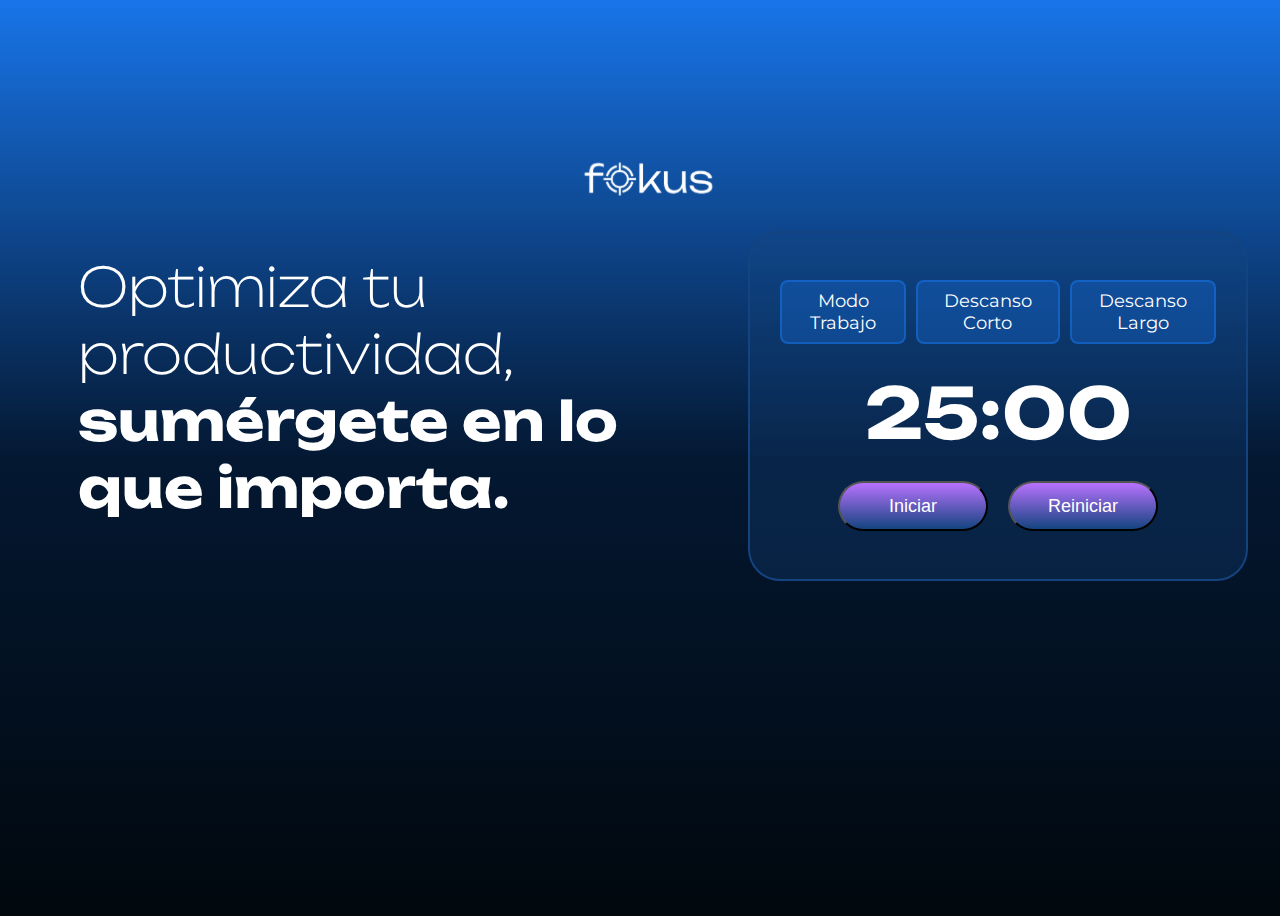
<file: index.html>
<!DOCTYPE html>
<html lang="es">
<head>
    <meta charset="UTF-8">
    <meta name="viewport" content="width=device-width, initial-scale=1.0">
    <title>Fokus Challenge</title>
    <link rel="stylesheet" href="/src/style.css">
    <link rel="preconnect" href="https://fonts.googleapis.com">
    <link rel="preconnect" href="https://fonts.gstatic.com" crossorigin>
    <link href="https://fonts.googleapis.com/css2?family=Montserrat&family=Unbounded:wght@200;400;700&display=swap" rel="stylesheet">
</head>
<body>
    <div class="contenedorPrincipal">

        <img src="image/Fokus -  logo.svg" alt="logo fokus">
        <div class="contenedorTimer">
            <div class="contenedorParrafo">
                <p class="parrafo">Optimiza tu productividad,<strong> sumérgete en lo que importa.</strong></p>
            </div>
            
            <div class="timer">
                
                <div class="timerModo">
                    <button id="workBtn" class="botonesTimer">Modo Trabajo</button>
                    <button id="shortBreakBtn" class="botonesTimer">Descanso Corto</button>
                    <button id="longBreakBtn" class="botonesTimer">Descanso Largo</button>
                </div>
                
                <div id="timer" class="cronometro">25:00</div>
                
                <div class="panelTimer">
                    <button id="startBtn" class="inicioPausa">Iniciar</button>
                    <button id="resetBtn" class="inicioPausa">Reiniciar</button>
                </div>
                
            </div>
          
        </div>        
    </div>


  
    <script src="src/app.js"></script>
</body>
</html>
</file>
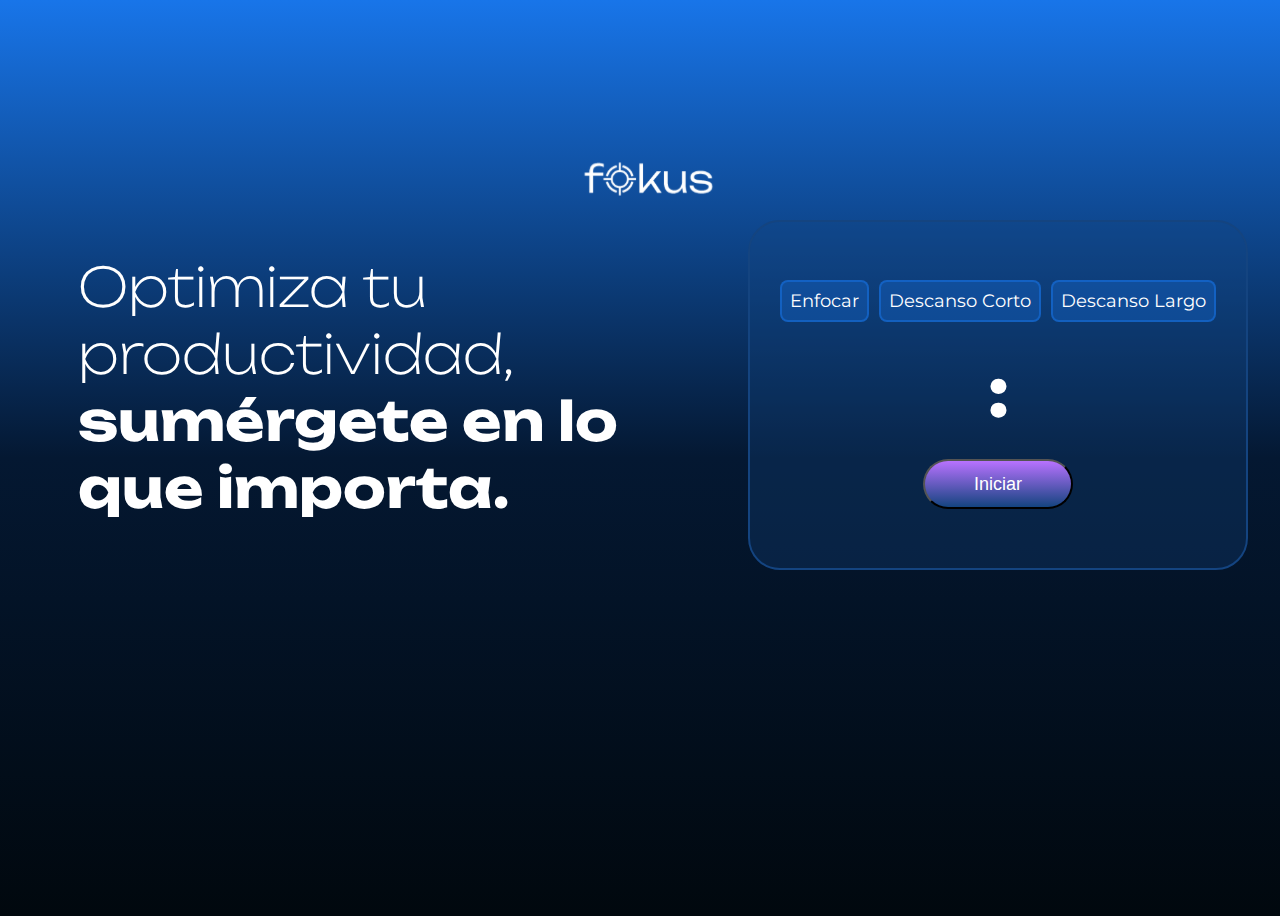
<file: fokus/index.html>
<!DOCTYPE html>
<html lang="es">
<head>
    <meta charset="UTF-8">
    <meta name="viewport" content="width=device-width, initial-scale=1.0">
    <title>Fokus Challenge</title>
    <link rel="stylesheet" href="/src/style.css">
    <link rel="preconnect" href="https://fonts.googleapis.com">
    <link rel="preconnect" href="https://fonts.gstatic.com" crossorigin>
    <link href="https://fonts.googleapis.com/css2?family=Montserrat&family=Unbounded:wght@200;400;700&display=swap" rel="stylesheet">
</head>
<body>
    <div class="contenedorPrincipal">
        <img src="image/Fokus -  logo.svg" alt="logo fokus">
        <div class="contenedorTimer">
            <div class="contenedorParrafo">
                <p class="parrafo">Optimiza tu productividad,<strong> sumérgete en lo que importa.</strong></p>
            </div>

            <div class="timer">
                <div class="timerModo">
                    <a href="/" class="botonesTimer btn" data-time="1500" id="enfocar">Enfocar</a>
                    <a href="/" class="botonesTimer btn" data-time="300" id="corto">Descanso Corto</a>
                    <a href="/" class="botonesTimer btn" data-time="900" id="largo">Descanso Largo</a>
                </div>
                <div class="panelTimer">
                    <p class="cronometro" id="minutos"></p>
                    <p class="cronometro">:</p>
                    <p class="cronometro" id="segundos"></p>
                </div>
                

                <button  id="btn-inicio" class="inicioPausa">Iniciar</button>
            </div>
        </div>
    </div>
    <audio src="src/sounds/alarm-clock-short-6402.mp3"></audio>
    <script src="/src/app.js"></script>
</body>
</html>
</file>
<file: src/style.css>
html {
    box-sizing: border-box;
}
*, *:before, *:after {
    box-sizing: inherit;
}
body {
    font-family: 'Unbounded', sans-serif;
    background: linear-gradient(#1875E9, #041832 ,#01080E);
}
p {
    color: #FFFFFF;  
}
.parrafo {
    font-weight: 200;
    font-size: 54px;
    width: 50vw;
    height: 50vh;
}
strong{
    font-weight: 700;
    font-size: 54px;
}
img {
    width: 157px;
    height: 40px;
    display: flex;
}
.contenedorPrincipal {
    display: flex;
    flex-direction: column;
    justify-content: center;
    align-items: center;
    width: 100vw;
    height: 100vh;

}
.contenedorTimer {
    display: flex;
    align-items: baseline;
    justify-content: center;
}
.contenedorParrafo{
    padding: 0 30px;
    justify-content: center;
    gap: 15px;
}
.timer{
    display: flex;
    width: 500px;
    height: 350px;
    padding: 25px;
    flex-direction: column;
    justify-content: center;
    align-items: center;
    border-radius: 32px;
    border: 2px solid #144480;
    background: rgba(20, 68, 128, 0.3);
    margin: 0;
    gap: 25px;
}
.timerModo {
    display: flex;
    justify-content: center;
    align-items: center;
}
.panelTimer {
    display: flex;
}

.botonesTimer {
    font-family: 'Montserrat', sans-serif;
    font-size: 18px;
    font-weight: 400;
    justify-content: center;
    padding: 8px;
    cursor: pointer;
    background: none;
    border:none;
    color: #FFFFFF;
    text-decoration: none;
    border: 2px solid rgba(24, 117, 233, 0.50);
    background: rgba(24, 117, 233, 0.30);
    border-radius: 8px;
    margin: 0 5px 0 5px;
}
.cronometro {
    font-family: 'Unbounded', sans-serif;
    font-size: 70px;
    font-weight: 700;
    line-height: normal;
    margin: 0;
    color: #FFFFFF;
}
.inicioPausa {
    width: 150px;
    height: 50px;
    border-radius: 32px;
    color: #FFFFFF;
    font-size: 18px;
    background: linear-gradient(180deg, #B872FF 0%, #144480 100%);
    cursor: pointer;
    margin: 0 10px 0 10px;
}


@media (max-width: 768px){
    .contenedorTimer {
        display: flex;
        flex-direction: column;
    }
}

@media (max-width: 550px) {
    .contenedorPrincipal{
        display: flex;
    }
    .contenedorTimer {
        display: flex;
        flex-direction: column;
    }
    .contenedorParrafo{
        display: flex;
        width: auto;
        height: 15rem;
        justify-content: center;
    }
    .parrafo, strong{
        font-size: 26px;
    }
    .timer {
        height: 270px;
        width: 360px;
    }
    .botonesTimer{
        font-size: 12.5px;
    }
}
</file>
